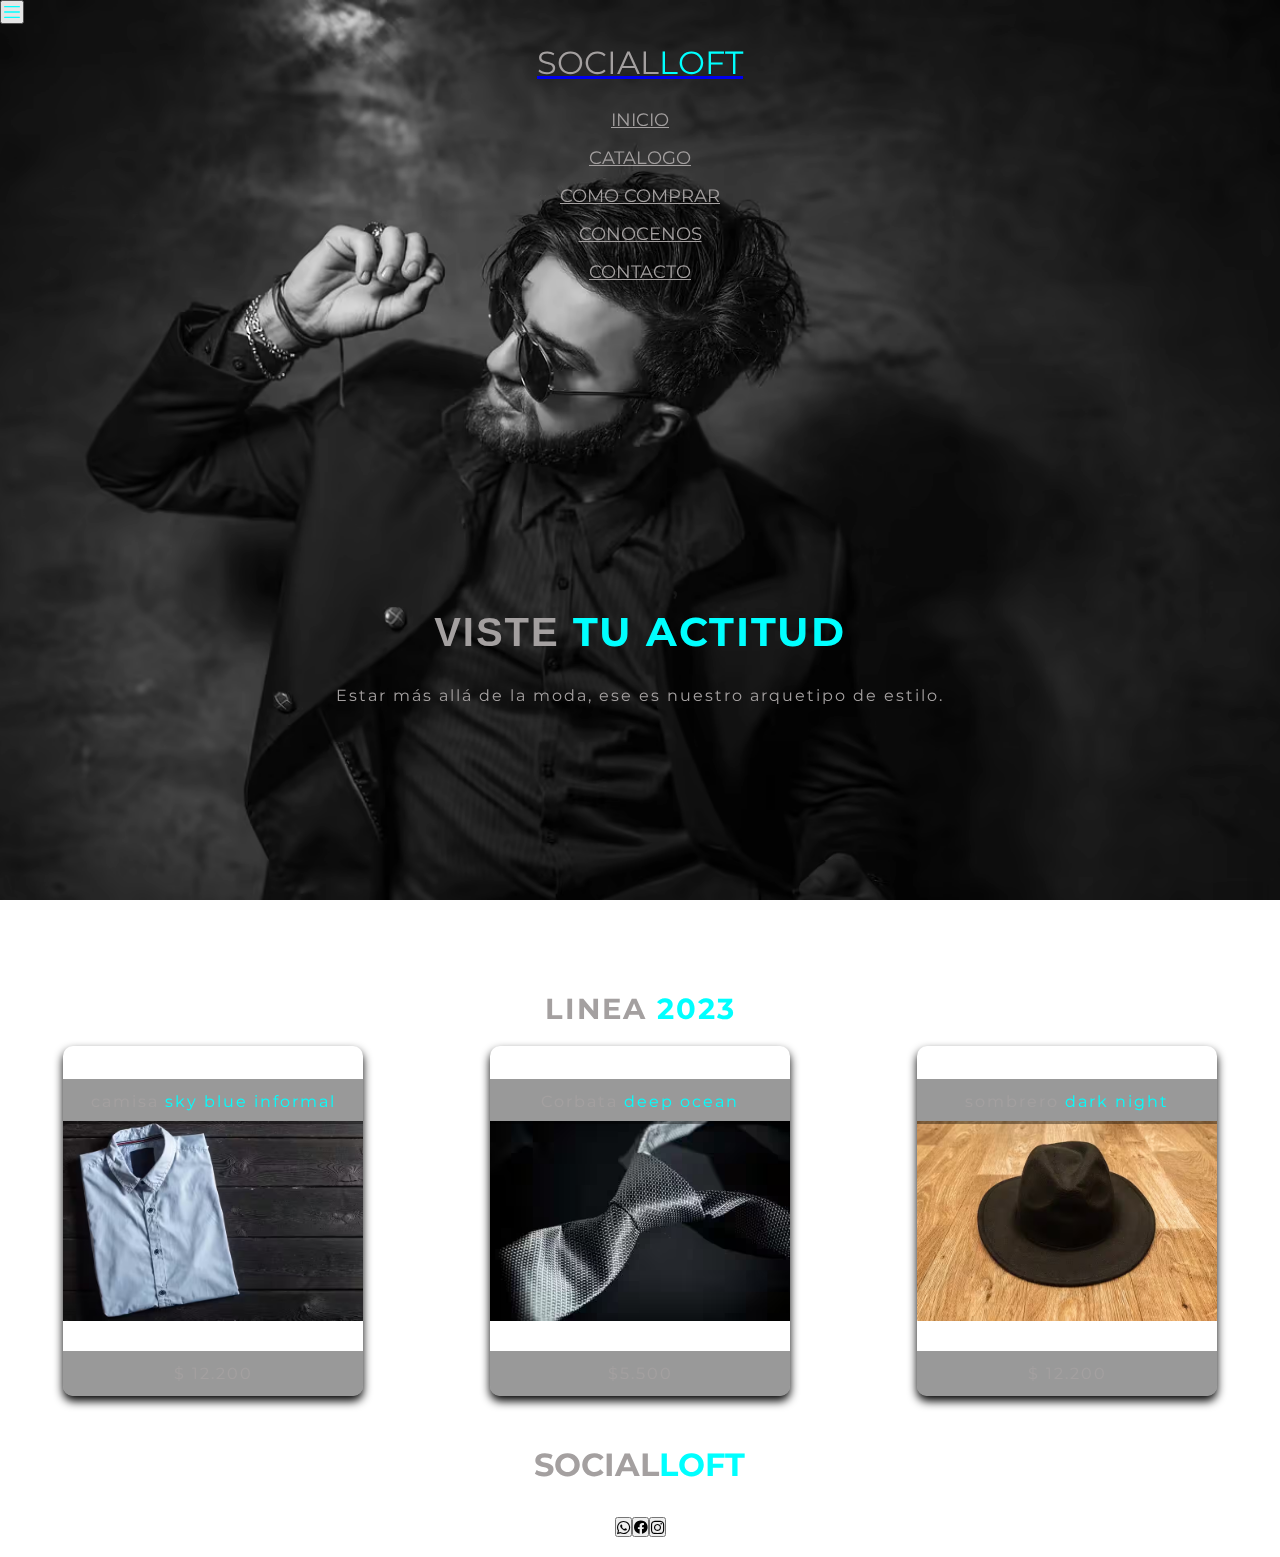
<file: index.html>
<!DOCTYPE html>
<html lang="es">

<head>
    <meta charset="UTF-8">
    <meta http-equiv="X-UA-Compatible" content="IE=edge">
    <meta name="viewport" content="width=device-width, initial-scale=1.0">
    <!-- palabras clave -->
    <meta name="keywords" content="ropa, socialloft, camisa, corbata, formal, estilo, hombre, actitud">
    <!-- descripcion -->
    <meta name="description"
        content="socialloft es un lugar pensado para el hombre, teniendo en cuenta su relación con cada prenda de vestir. Queremos y buscamos algo único, un estilo">
    <title>INICIO | SOCIALLOFT</title>
    <!-- enlace iconos de bootstrap -->
    <link rel="stylesheet" href="https://cdn.jsdelivr.net/npm/bootstrap-icons@1.10.4/font/bootstrap-icons.css">
    <!-- enlace bootstrap -->
    <link href="https://cdn.jsdelivr.net/npm/bootstrap@5.3.0-alpha3/dist/css/bootstrap.min.css" rel="stylesheet"
        integrity="sha384-KK94CHFLLe+nY2dmCWGMq91rCGa5gtU4mk92HdvYe+M/SXH301p5ILy+dN9+nJOZ" crossorigin="anonymous">
    <!-- favicon -->
    <link rel="shortcut icon" href="./img/dandy-logo3.avif">
    <!-- hoja de estilo css -->
    <link rel="stylesheet" href="./css/style.css">
</head>

<body>
    <!-- armado de fondo especifico para el inicio -->
    <article class="fondo"></article>
    <!-- header -->
    <header>
        <nav class="navbar navbar-expand-lg bg-body-tertiary">
            <div class="container-fluid">
                <button class="navbar-toggler" type="button" data-bs-toggle="collapse"
                    data-bs-target="#navbarTogglerDemo01" aria-controls="navbarTogglerDemo01" aria-expanded="false"
                    aria-label="Toggle navigation">
                    <span class="navbar-toggler-icon"></span>
                </button>
                <div class="collapse navbar-collapse" id="navbarTogglerDemo01">
                    <a class="navbar-brand" href="./index.html">
                        <p class="logo">SOCIAL<span>LOFT</span></p>
                    </a>
                    <ul class="navbar-nav me-auto mb-2 mb-lg-0">
                        <li class="nav-item">
                            <a class="nav-link active--bs-nav-link-hover-color: $varaqua;" aria-current="page"
                                href="./index.html">INICIO</a>
                        </li>
                        <li class="nav-item">
                            <a class="nav-link active--bs-nav-link-hover-color: $varaqua;" aria-current="page"
                                href="./secciones/catalogo.html">CATALOGO</a>
                        </li>
                        <li class="nav-item">
                            <a class="nav-link active--bs-nav-link-hover-color: $varaqua;" aria-current="page"
                                href="./secciones/como-comprar.html">COMO COMPRAR </a>
                        </li>
                        <li class="nav-item">
                            <a class="nav-link active--bs-nav-link-hover-color: $varaqua;" aria-current="page"
                                href="./secciones/conocenos.html">CONOCENOS</a>
                        </li>
                        <li class="nav-item">
                            <a class="nav-link active--bs-nav-link-hover-color: $varaqua;" aria-current="page"
                                href="./secciones/contacto.html">CONTACTO</a>
                        </li>

                    </ul>
                </div>
            </div>
        </nav>
    </header>


    <!-- seccion main -->
    <main class="main-index">
        <section class="eslogan">
            <h1>VISTE <span> TU ACTITUD</span></h1>
            <p>Estar más allá de la moda, ese es nuestro arquetipo de estilo.</p>
        </section>
        <h2 class="titulo">LINEA <span>2023</span></h2>
        <section class="contenedor-tarjeta">
            <section class="tarjeta">
                <article class="cara adelante">
                    <img src="./img/camisa-azul-sobre-negro-madera.avif" alt="camisa informal celeste">
                    <p class="producto"> camisa <span>sky blue informal</span></p>
                    <p>$ 12.200</p>
                </article>
                <article class="cara atras">
                    <img src="./img/modelo para camisa gris en el inicio.avif" alt="hombre con camisa celeste">
                </article>
            </section>
            <section class="tarjeta">
                <article class="cara adelante">
                    <img src="./img/foto corbata gris.avif" alt="corbata azul de vestir">
                    <p class="producto">Corbata <span>deep ocean</span></p>
                    <p>$5.500</p>
                </article>
                <article class="cara atras">
                    <img src="./img/modelo para corbata gris azulada.avif" alt="hombre con corbata azul">
                </article>
            </section>
            <section class="tarjeta">
                <article class="cara adelante">
                    <img src="./img/sombrero negro sobre fondo de madera.avif"
                        alt="sombrero  negro sobre fondo de madera">
                    <p class="producto"> sombrero <span>dark night</span></p>
                    <p>$ 12.200</p>
                </article>
                <article class="cara atras">
                    <img src="./img/modelo para sombrero negro.avif" alt="hombre con sombrero negro">
                </article>
            </section>
        </section>

    </main>
    <!-- seccion footer -->
    <footer class="footer">
        <articule class="logo">
            <h4> SOCIAL<span>LOFT</span></h4>
        </articule>
        <section class="container">
            <section class="row">
                <section class="col 2 col-sm-1">
                    <!-- boton con enlace directo -->
                    <a href="https://www.whatsapp.com/?lang=es" target="_blank"><button type="button"
                            class="btn btn-outline-success"><i class="bi bi-whatsapp"></i></button>
                    </a>
                </section>
                <section class="col 2 col-sm-1">
                    <a href="https://www.facebook.com/" target="_blank"><button type="button"
                            class="btn btn-outline-primary"><i class="bi bi-facebook"></i></button>
                    </a>
                </section>
                <section class="col-2 col-sm-1">
                    <a href="https://www.instagram.com/" target="_blank"> <button type="button"
                            class="btn btn-outline-danger"><i class="bi bi-instagram"></i>
                        </button>
                    </a>
                </section>
            </section>
        </section>
    </footer>
    <!-- enlace javascript -->
    <script src="https://cdn.jsdelivr.net/npm/bootstrap@5.3.0-alpha3/dist/js/bootstrap.bundle.min.js"
        integrity="sha384-ENjdO4Dr2bkBIFxQpeoTz1HIcje39Wm4jDKdf19U8gI4ddQ3GYNS7NTKfAdVQSZe" crossorigin="anonymous">
        </script>
</body>

</html>
</file>
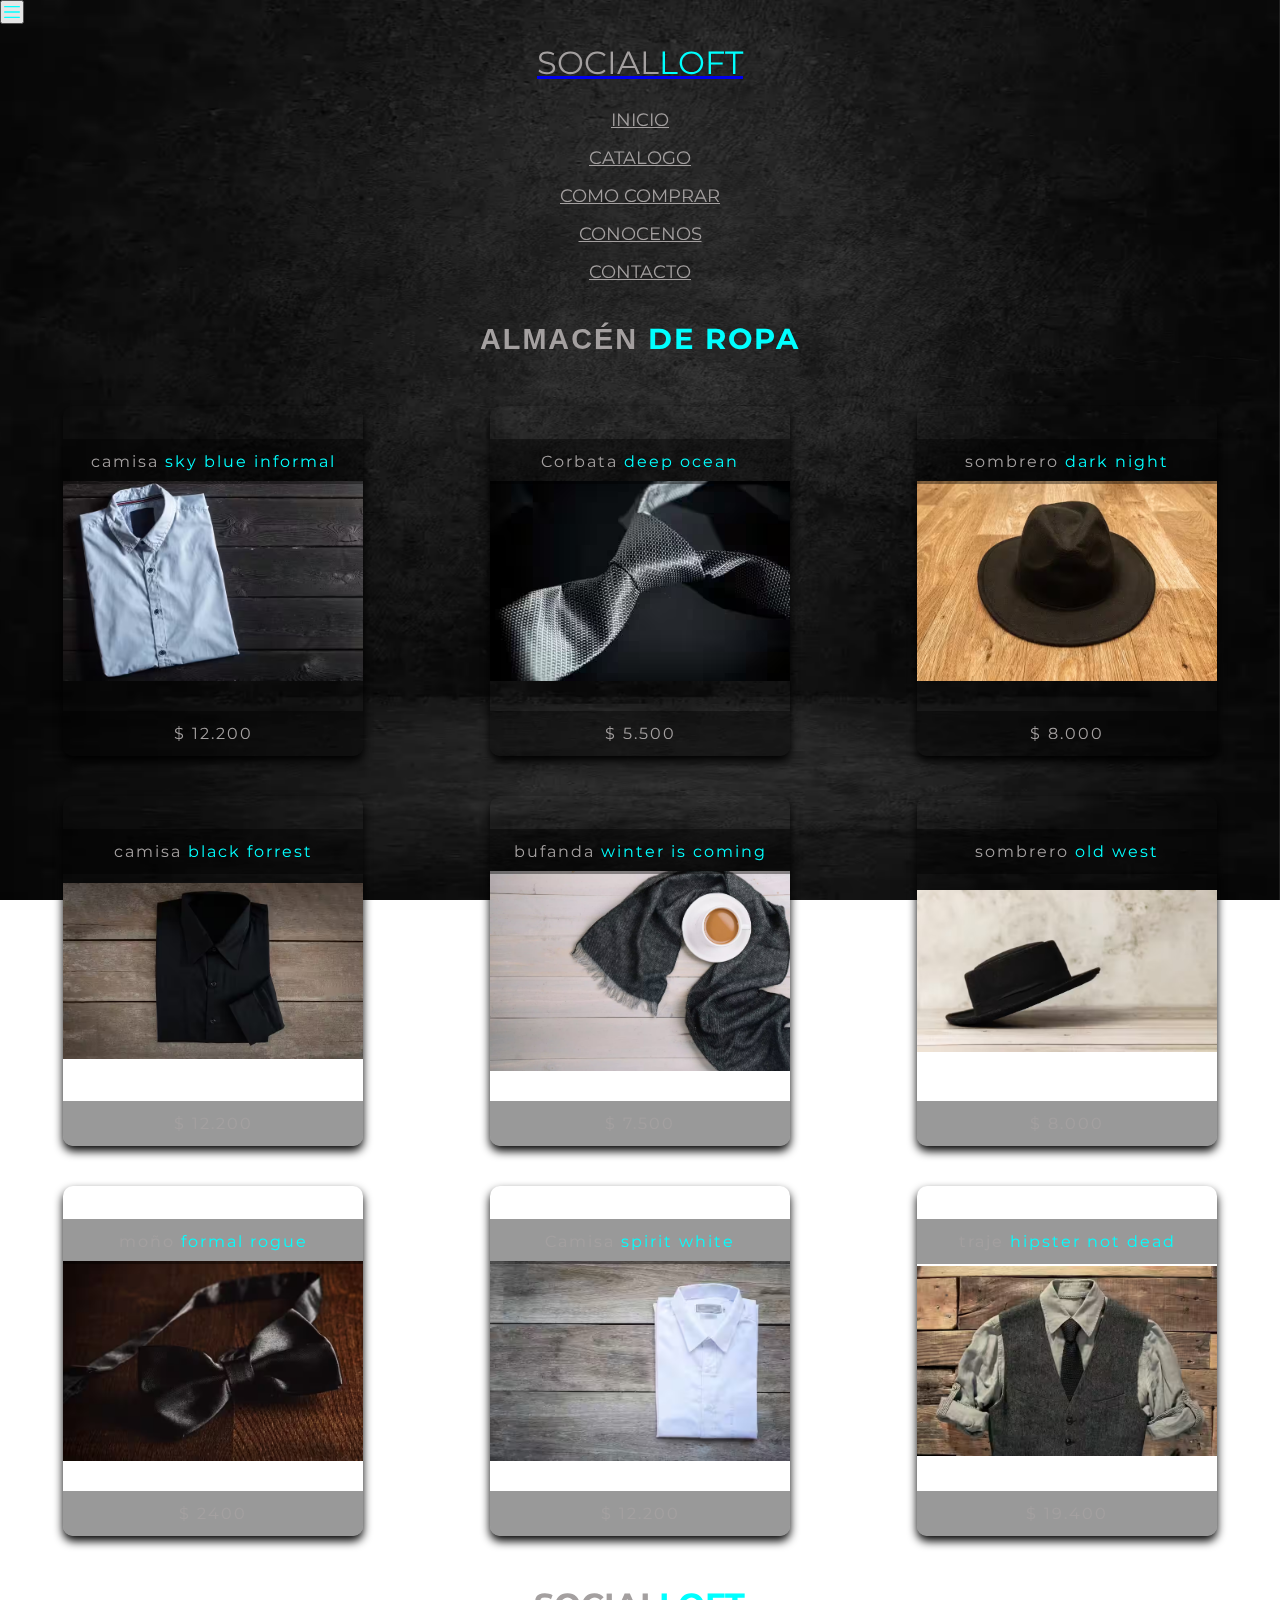
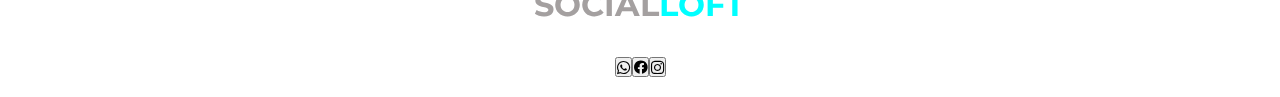
<file: secciones/catalogo.html>
<!DOCTYPE html>
<html lang="es">

<head>
    <meta charset="UTF-8">
    <meta http-equiv="X-UA-Compatible" content="IE=edge">
    <meta name="viewport" content="width=device-width, initial-scale=1.0">
    <!-- palabras clave -->
    <meta name="keywords" content="ropa, catalogo, camisas, corbatas, moños, botones, suspensores, chalinas.">
    <!-- descripcion -->
    <meta name="description"
        content="nuestra indumentaria incluye camisas, botones, moños, corbatas, y mas productos pensadas en el hombre. Cada pieza describe una parte de si mismo.">
    <title>CATALOGO | SOCIALLOFT</title>
    <!-- enlace iconos de bootstrap -->
    <link rel="stylesheet" href="https://cdn.jsdelivr.net/npm/bootstrap-icons@1.10.4/font/bootstrap-icons.css">
    <!-- enlace bootstrap -->
    <link href="https://cdn.jsdelivr.net/npm/bootstrap@5.3.0-alpha3/dist/css/bootstrap.min.css" rel="stylesheet"
        integrity="sha384-KK94CHFLLe+nY2dmCWGMq91rCGa5gtU4mk92HdvYe+M/SXH301p5ILy+dN9+nJOZ" crossorigin="anonymous">
    <!-- favicon -->
    <link rel="shortcut icon" href="./img/dandy-logo3.avif">
    <!-- enlace css -->
    <link rel="stylesheet" href="../css/style.css">

</head>

<body>

    <!-- fondo especifico para catalogo -->
    <article class="fondo-catalogo"></article>
    <!-- header -->
    <header>
        <nav class="navbar navbar-expand-lg bg-body-tertiary">
            <div class="container-fluid">
                <button class="navbar-toggler" type="button" data-bs-toggle="collapse"
                    data-bs-target="#navbarTogglerDemo01" aria-controls="navbarTogglerDemo01" aria-expanded="false"
                    aria-label="Toggle navigation">
                    <span class="navbar-toggler-icon"></span>
                </button>
                <div class="collapse navbar-collapse" id="navbarTogglerDemo01">
                    <a class="navbar-brand" href="../index.html">
                        <p class="logo">SOCIAL<span>LOFT</span></p>
                    </a>
                    <ul class="navbar-nav me-auto mb-2 mb-lg-0">
                        <li class="nav-item">
                            <a class="nav-link active--bs-nav-link-hover-color: $varaqua;" aria-current="page"
                                href="../index.html">INICIO</a>
                        </li>
                        <li class="nav-item">
                            <a class="nav-link active--bs-nav-link-hover-color: $varaqua;" aria-current="page"
                                href="./catalogo.html">CATALOGO</a>
                        </li>
                        <li class="nav-item">
                            <a class="nav-link active--bs-nav-link-hover-color: $varaqua;" aria-current="page"
                                href="./como-comprar.html">COMO COMPRAR </a>
                        </li>
                        <li class="nav-item">
                            <a class="nav-link active--bs-nav-link-hover-color: $varaqua;" aria-current="page"
                                href="./conocenos.html">CONOCENOS</a>
                        </li>
                        <li class="nav-item">
                            <a class="nav-link active--bs-nav-link-hover-color: $varaqua;" aria-current="page"
                                href="./contacto.html">CONTACTO</a>
                        </li>

                    </ul>
                </div>
            </div>
        </nav>
    </header>

    <main>
        <h1 class="titulo">ALMACÉN <span>DE ROPA</span></h1>
        <section class="contenedor-tarjeta">
            <section class="tarjeta">
                <article class="cara adelante">
                    <img src="../img/camisa-azul-sobre-negro-madera.avif" alt="camisa informal celeste">
                    <p class="producto"> camisa <span>sky blue informal</span></p>
                    <p>$ 12.200</p>
                </article>
                <article class="cara atras">
                    <img src="../img/modelo para camisa gris en el inicio.avif"
                        alt="joven mostrando camisa informal celeste">
                </article>
            </section>
            <section class="tarjeta">
                <article class="cara adelante">
                    <img src="../img/foto corbata gris.avif" alt="corbata azul de vestir">
                    <p class="producto">Corbata <span>deep ocean</span></p>
                    <p>$ 5.500</p>
                </article>
                <article class="cara atras">
                    <img src="../img/modelo para corbata gris azulada.avif" alt="hombre mostrando corbata azul">
                </article>
            </section>
            <section class="tarjeta">
                <article class="cara adelante">
                    <img src="../img/sombrero negro sobre fondo de madera.avif" alt="sombrero  negro">
                    <p class="producto"> sombrero <span>dark night</span></p>
                    <p>$ 8.000</p>
                </article>
                <article class="cara atras">
                    <img src="../img/modelo para sombrero negro.avif" alt="hombre con sombrero negro">
                </article>
            </section>
            <section class="tarjeta">
                <article class="cara adelante">
                    <img src="../img/camisa-sobre-fondo-madera.avif" alt="camisa negra">
                    <p class="producto"> camisa <span>black forrest</span></p>
                    <p>$ 12.200</p>
                </article>
                <article class="cara atras">
                    <img src="../img/modelo hombre con camisa negra.avif" alt="hombre con camisa negra">
                </article>
            </section>
            <section class="tarjeta">
                <article class="cara adelante">
                    <img src="../img/bufanda gris.avif" alt="bufanda gris">
                    <p class="producto">bufanda <span>winter is coming</span></p>
                    <p>$ 7.500</p>
                </article>
                <article class="cara atras">
                    <img src="../img/modelo para bufanda gris.avif" alt="hombre con bufanda gris">
                </article>
            </section>
            <section class="tarjeta">
                <article class="cara adelante">
                    <img src="../img/sombrero negro fondo cemento.avif" alt="sombrero negro segundo modelo">
                    <p class="producto"> sombrero <span>old west</span></p>
                    <p>$ 8.000</p>
                </article>
                <article class="cara atras">
                    <img src="../img/modelo para sombrero negro sobre cemento.avif"
                        alt="hombre con sombrero negro segundo modelo">
                </article>
            </section>
            <section class="tarjeta">
                <article class="cara adelante">
                    <img src="../img/moño negro fondo  madera.avif" alt="moño negro fondo de madera">
                    <p class="producto"> moño <span>formal rogue</span></p>
                    <p>$ 2400</p>
                </article>
                <article class="cara atras">
                    <img src="../img/modelo con moño negro.avif" alt=" hombre con moño y chaleco">
                </article>
            </section>
            <section class="tarjeta">
                <article class="cara adelante">
                    <img src="../img/camisa blanca fondo madera.avif" alt="camisa blanca sobre fondo de madera">
                    <p class="producto">Camisa <span>spirit white</span></p>
                    <p>$ 12.200</p>
                </article>
                <article class="cara atras">
                    <img src="../img/modelo camisa blanca.avif" alt="hombre con camisa blanca">
                </article>
            </section>
            <section class="tarjeta">
                <article class="cara adelante">
                    <img src="../img/traje gris fondo de madera.avif"
                        alt="traje de saco y corbata gris sobre fondo de madera">
                    <p class="producto"> traje <span>hipster not dead</span></p>
                    <p>$ 19.400</p>
                </article>
                <article class="cara atras">
                    <img src="../img/modelo traje gris.avif" alt="hombre con traje gris sin corbata">
                </article>
            </section>
        </section>

    </main>
    <!-- seccion footer -->
    <footer class="footer">
        <articule class="logo">
            <h4> SOCIAL<span>LOFT</span></h4>
        </articule>
        <section class="container">
            <section class="row">
                <section class="col 2 col-sm-1">
                    <a href="https://www.whatsapp.com/?lang=es" target="_blank"><button type="button"
                            class="btn btn-outline-success"><i class="bi bi-whatsapp"></i></button>
                    </a>
                </section>
                <section class="col 2 col-sm-1">
                    <a href="https://www.facebook.com/" target="_blank"><button type="button"
                            class="btn btn-outline-primary"><i class="bi bi-facebook"></i></button>
                    </a>
                </section>
                <section class="col-2 col-sm-1">
                    <a href="https://www.instagram.com/" target="_blank"> <button type="button"
                            class="btn btn-outline-danger"><i class="bi bi-instagram"></i>
                        </button>
                    </a>
                </section>
            </section>
        </section>
    </footer>
    <!-- enlace javascript -->
    <script src="https://cdn.jsdelivr.net/npm/bootstrap@5.3.0-alpha3/dist/js/bootstrap.bundle.min.js"
        integrity="sha384-ENjdO4Dr2bkBIFxQpeoTz1HIcje39Wm4jDKdf19U8gI4ddQ3GYNS7NTKfAdVQSZe" crossorigin="anonymous">
        </script>
</body>

</html>
</file>
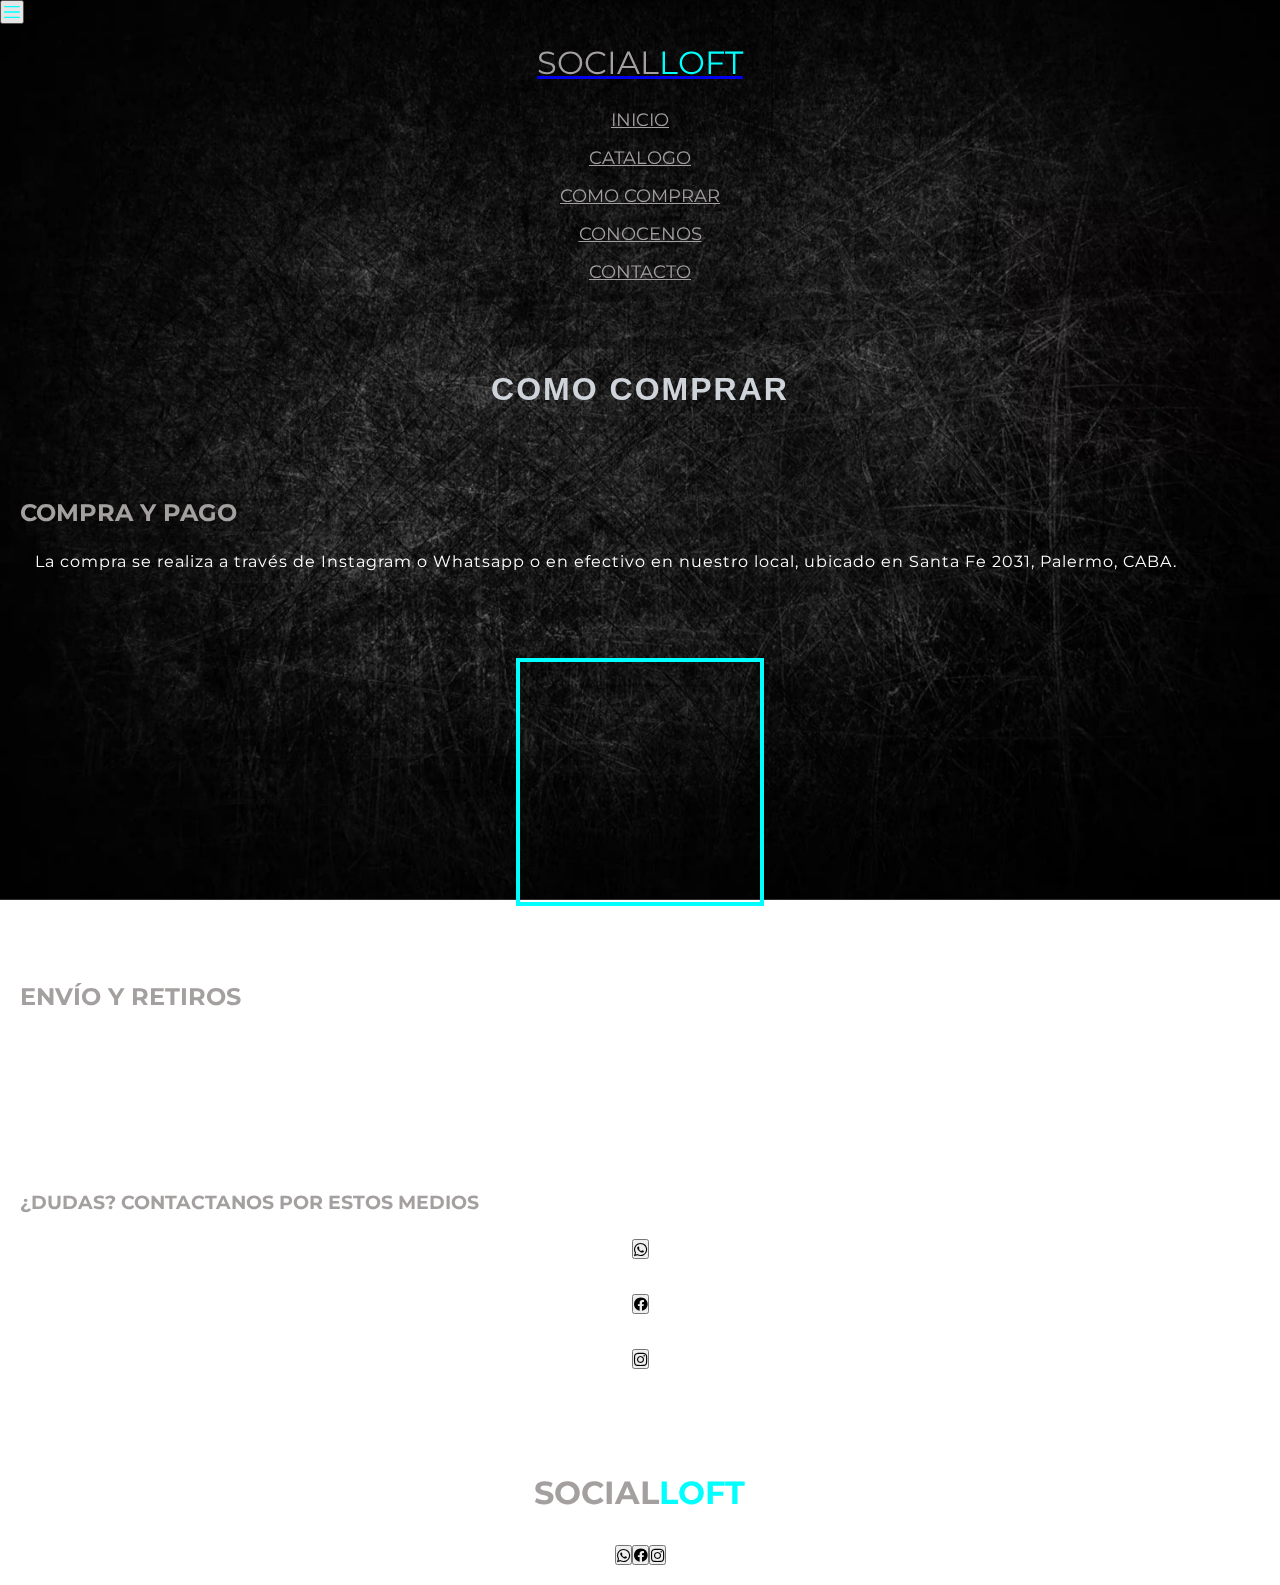
<file: secciones/como-comprar.html>
<!DOCTYPE html>
<html lang="es">

<head>
    <meta charset="UTF-8">
    <meta http-equiv="X-UA-Compatible" content="IE=edge">
    <meta name="viewport" content="width=device-width, initial-scale=1.0">
    <!-- palabras clave -->
    <meta name="keywords" content="socialloft, compra, efectivo, tarjeta, pago, ubicacion, lugar.">
    <!-- descripcion -->
    <meta name="description"
        content="tenemos varias formas de pago, tarjeta, mercado pago, transferencia bancaria, además de las redes sociales para orientarte y brindarte la mejor atención. No dudes en cosultarnos.">
    <title>COMO COMPRAR | SOCIALLOFT</title>
    <!-- enlace a iconos de bootstrap -->
    <link rel="stylesheet" href="https://cdn.jsdelivr.net/npm/bootstrap-icons@1.10.4/font/bootstrap-icons.css">
    <!-- enlace  a bootstrap -->
    <link href="https://cdn.jsdelivr.net/npm/bootstrap@5.3.0-alpha3/dist/css/bootstrap.min.css" rel="stylesheet"
        integrity="sha384-KK94CHFLLe+nY2dmCWGMq91rCGa5gtU4mk92HdvYe+M/SXH301p5ILy+dN9+nJOZ" crossorigin="anonymous">
    <!-- favicon -->
    <link rel="shortcut icon" href="./img/dandy-logo3.avif">
    <!-- enlace a css -->
    <link rel="stylesheet" href="../css/style.css">

</head>

<body>
    <!-- fondo especifico para seccion como comprar -->
    <article class="fondo-como-comprar"></article>
    <!-- header -->
    <header>
        <nav class="navbar navbar-expand-lg bg-body-tertiary">
            <div class="container-fluid">
                <button class="navbar-toggler" type="button" data-bs-toggle="collapse"
                    data-bs-target="#navbarTogglerDemo01" aria-controls="navbarTogglerDemo01" aria-expanded="false"
                    aria-label="Toggle navigation">
                    <span class="navbar-toggler-icon"></span>
                </button>
                <div class="collapse navbar-collapse" id="navbarTogglerDemo01">
                    <a class="navbar-brand" href="../index.html">
                        <p class="logo">SOCIAL<span>LOFT</span></p>
                    </a>
                    <ul class="navbar-nav me-auto mb-2 mb-lg-0">
                        <li class="nav-item">
                            <a class="nav-link active--bs-nav-link-hover-color: $varaqua;" aria-current="page"
                                href="../index.html">INICIO</a>
                        </li>
                        <li class="nav-item">
                            <a class="nav-link active--bs-nav-link-hover-color: $varaqua;" aria-current="page"
                                href="./catalogo.html">CATALOGO</a>
                        </li>
                        <li class="nav-item">
                            <a class="nav-link active--bs-nav-link-hover-color: $varaqua;" aria-current="page"
                                href="./como-comprar.html">COMO COMPRAR </a>
                        </li>
                        <li class="nav-item">
                            <a class="nav-link active--bs-nav-link-hover-color: $varaqua;" aria-current="page"
                                href="./conocenos.html">CONOCENOS</a>
                        </li>
                        <li class="nav-item">
                            <a class="nav-link active--bs-nav-link-hover-color: $varaqua;" aria-current="page"
                                href="./contacto.html">CONTACTO</a>
                        </li>

                    </ul>
                </div>
            </div>
        </nav>
    </header>
    <!-- main utilizando bootstrap -->
    <main class="main-como-comprar">
        <section class="container">
            <section class="row text-center">
                <h1 class="texto-como-comprar"> COMO COMPRAR</h1>
            </section>
        </section>
        <section class="container text-center">
            <section class="row align-items-start">
                <!-- se configura para formato responsive -->
                <section class="columna-1 col-xl-4 col-md-4 col-sm-12">
                    <!-- utilizacion de iframe -->
                    <h2>COMPRA Y PAGO</h2>
                    <p class="parrafo-compra-y-pago">La compra se realiza a través de Instagram o Whatsapp o en efectivo
                        en nuestro local, ubicado en Santa Fe 2031, Palermo, CABA.
                    </p>
                    <article class="mapa">
                        <iframe
                            src="https://www.google.com/maps/embed?pb=!1m18!1m12!1m3!1d3284.3435972730854!2d-58.39899992500463!3d-34.59547205706147!2m3!1f0!2f0!3f0!3m2!1i1024!2i768!4f13.1!3m3!1m2!1s0x95bcca9667f2d9d7%3A0xba90493d7f9979b0!2sAv.%20Sta.%20Fe%202031%2C%20C1123AAC%20CABA!5e0!3m2!1ses!2sar!4v1682199437835!5m2!1ses!2sar"
                            width="100%" height="100%" style="border:0;" allowfullscreen="" loading="lazy"
                            referrerpolicy="no-referrer-when-downgrade">
                        </iframe>
                    </article>
                </section>
                <section class="columna-2 col-xl-4 col-md-4 col-sm-12">
                    <h2>ENVÍO Y RETIROS</h2>
                    <ul>
                        <li>Retiro personal: Podes retirar tu pedido personalmente en nuestro local de Palermo.</li>
                        <li>Envíos a domicilio:Te llevamos el pedido a tu casa en CABA por un extra.</li>
                        <li>Envíos a todo el país por correo oca o correo argentino</li>
                    </ul>
                </section>
                <section class="columna-3 col-xl-4 col-md-4 col-sm-12">
                    <h3>¿DUDAS? CONTACTANOS POR ESTOS MEDIOS</h3>
                    <ul class="lista-botones">
                        <li><a href="https://www.whatsapp.com/?lang=es" target="_blank">
                                <button type="button" class="btn btn-outline-success"><i class="bi bi-whatsapp"></i>
                                </button>
                            </a>
                        </li>
                        <li>
                            <a href="https://www.facebook.com/" target="_blank"><button type="button"
                                    class="btn btn-outline-primary"> <i class="bi bi-facebook"></i>
                                </button>
                            </a>
                        </li>
                        <li>
                            <a href="https://www.instagram.com/" target="_blank">
                                <button type="button" class="btn btn-outline-danger"><i
                                        class="bi bi-instagram"></i></button>
                            </a>
                        </li>
                    </ul>
                </section>
            </section>
        </section>

    </main>

    <!-- seccion footer -->
    <footer class="footer">
        <articule class="logo">
            <h4> SOCIAL<span>LOFT</span></h4>
        </articule>
        <section class="container">
            <section class="row">
                <section class="col 2 col-sm-1">
                    <a href="https://www.whatsapp.com/?lang=es" target="_blank"><button type="button"
                            class="btn btn-outline-success"><i class="bi bi-whatsapp"></i></button>
                    </a>
                </section>
                <section class="col 2 col-sm-1">
                    <a href="https://www.facebook.com/" target="_blank"><button type="button"
                            class="btn btn-outline-primary"><i class="bi bi-facebook"></i></button>
                    </a>
                </section>
                <section class="col-2 col-sm-1">
                    <a href="https://www.instagram.com/" target="_blank"> <button type="button"
                            class="btn btn-outline-danger"><i class="bi bi-instagram"></i>
                        </button>
                    </a>
                </section>
            </section>
        </section>
    </footer>
    <!-- enlace javascript -->
    <script src="https://cdn.jsdelivr.net/npm/bootstrap@5.3.0-alpha3/dist/js/bootstrap.bundle.min.js"
        integrity="sha384-ENjdO4Dr2bkBIFxQpeoTz1HIcje39Wm4jDKdf19U8gI4ddQ3GYNS7NTKfAdVQSZe" crossorigin="anonymous">
        </script>
</body>

</html>
</file>
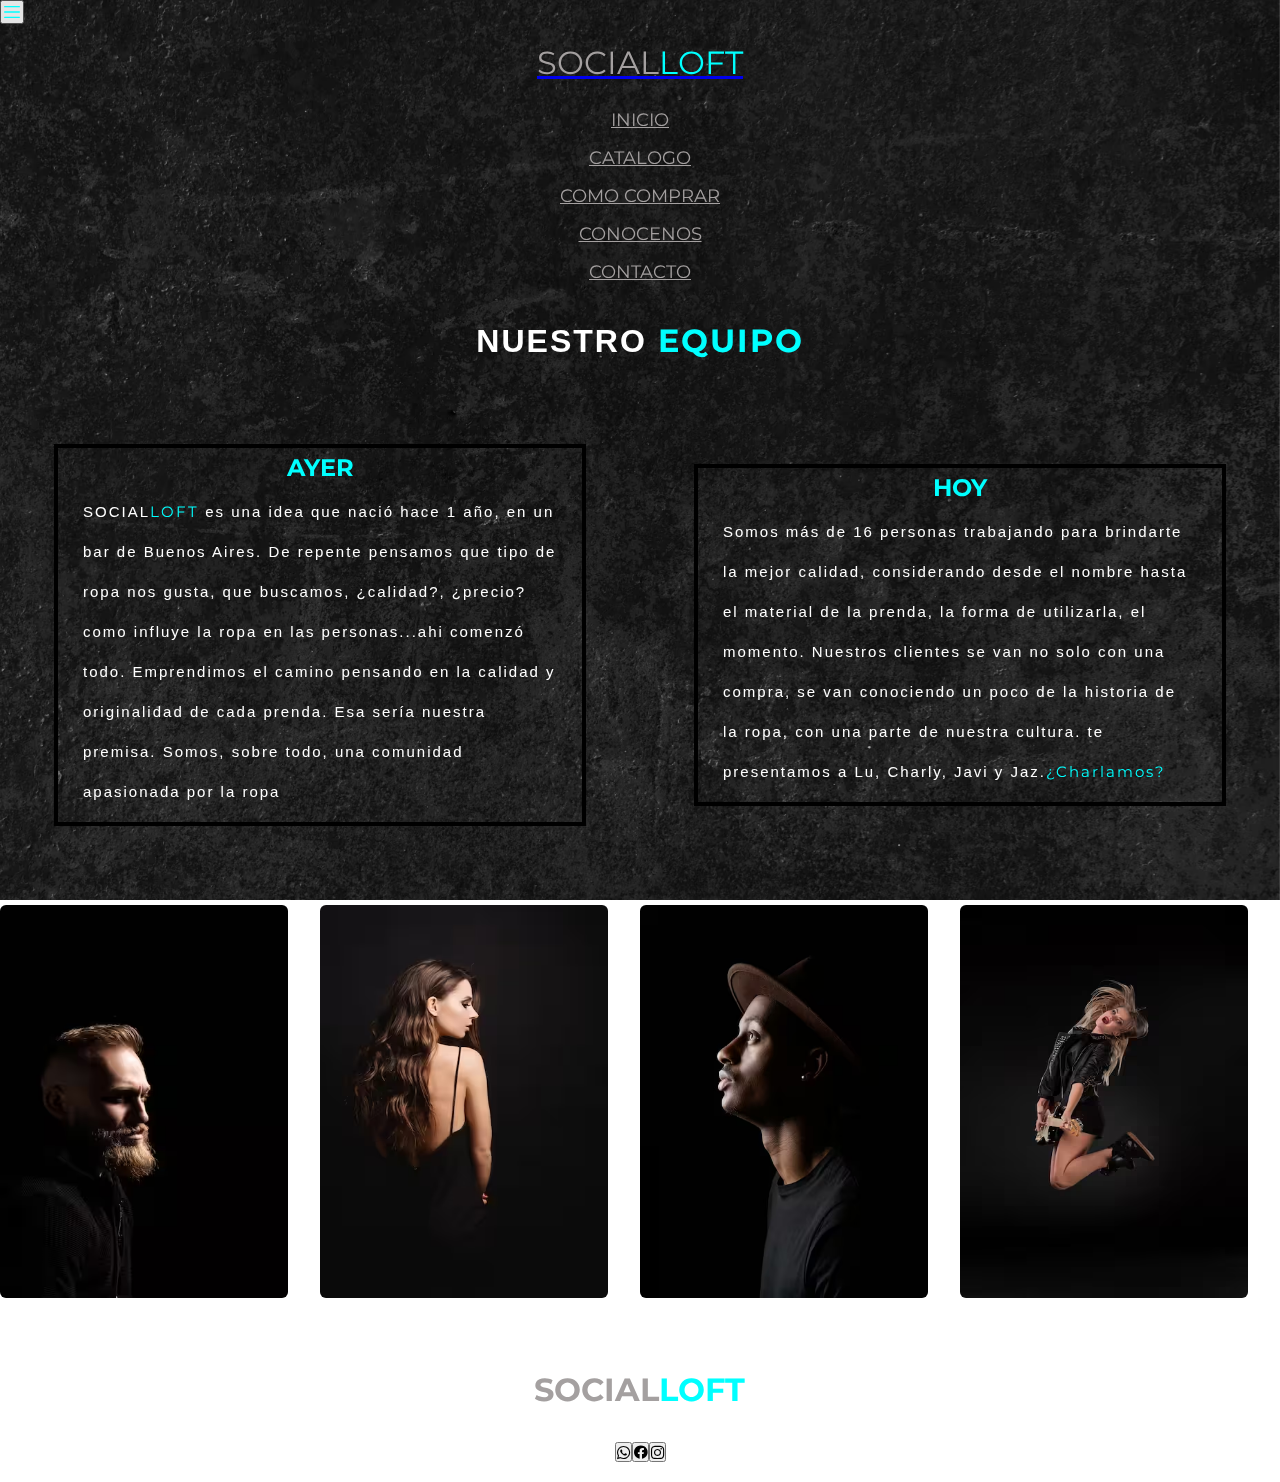
<file: secciones/conocenos.html>
<!DOCTYPE html>
<html lang="es">

<head>
    <meta charset="UTF-8">
    <meta http-equiv="X-UA-Compatible" content="IE=edge">
    <meta name="viewport" content="width=device-width, initial-scale=1.0">
    <!-- palabras clave -->
    <meta name="keywords" content="ropa, conocenos, socialloft, diseñadores, equipo, marca, nosotros.">
    <!-- descripcion -->
    <meta name="description"
        content="nuestro staff busca la mejor calidad y compromiso con nuestros clientes a partir del diseño de ropa pensada para hombres que buscan marcar su propia identidad. !No dudes en escribirnos o pasar por nuestro local!">
    <title>CONOCENOS | SOCIALLOFT</title>
    <!-- enlace para iconos bootstrap -->
    <link rel="stylesheet" href="https://cdn.jsdelivr.net/npm/bootstrap-icons@1.10.4/font/bootstrap-icons.css">
    <!-- enlace bootstrap -->
    <link href="https://cdn.jsdelivr.net/npm/bootstrap@5.3.0-alpha3/dist/css/bootstrap.min.css" rel="stylesheet"
        integrity="sha384-KK94CHFLLe+nY2dmCWGMq91rCGa5gtU4mk92HdvYe+M/SXH301p5ILy+dN9+nJOZ" crossorigin="anonymous">
    <!-- favicon -->
    <link rel="shortcut icon" href="./img/dandy-logo3.avif">
    <!-- enlace css -->
    <link rel="stylesheet" href="../css/style.css">

</head>

<body>
    <!-- fondo especifico para conocenos -->
    <article class="fondo-conocenos"></article>
    <!-- header -->
    <header>
        <nav class="navbar navbar-expand-lg bg-body-tertiary">
            <div class="container-fluid">
                <button class="navbar-toggler" type="button" data-bs-toggle="collapse"
                    data-bs-target="#navbarTogglerDemo01" aria-controls="navbarTogglerDemo01" aria-expanded="false"
                    aria-label="Toggle navigation">
                    <span class="navbar-toggler-icon"></span>
                </button>
                <div class="collapse navbar-collapse" id="navbarTogglerDemo01">
                    <a class="navbar-brand" href="../index.html">
                        <p class="logo">SOCIAL<span>LOFT</span></p>
                    </a>
                    <ul class="navbar-nav me-auto mb-2 mb-lg-0">
                        <li class="nav-item">
                            <a class="nav-link active--bs-nav-link-hover-color: $varaqua;" aria-current="page"
                                href="../index.html">INICIO</a>
                        </li>
                        <li class="nav-item">
                            <a class="nav-link active--bs-nav-link-hover-color: $varaqua;" aria-current="page"
                                href="./catalogo.html">CATALOGO</a>
                        </li>
                        <li class="nav-item">
                            <a class="nav-link active--bs-nav-link-hover-color: $varaqua;" aria-current="page"
                                href="./como-comprar.html">COMO COMPRAR </a>
                        </li>
                        <li class="nav-item">
                            <a class="nav-link active--bs-nav-link-hover-color: $varaqua;" aria-current="page"
                                href="./conocenos.html">CONOCENOS</a>
                        </li>
                        <li class="nav-item">
                            <a class="nav-link active--bs-nav-link-hover-color: $varaqua;" aria-current="page"
                                href="./contacto.html">CONTACTO</a>
                        </li>

                    </ul>
                </div>
            </div>
        </nav>
    </header>
    <!------ grid ------->
    <main>
        <article>
            <h1>NUESTRO <span>EQUIPO</span></h1>
        </article>
        <section class="contenedor-grid">
            <section class="contenedor-grid__bloque-1">
                <h2 class="bloque-1__h2"> <span>AYER</span></h2>
                <p class="bloque-1__p"> SOCIAL<span>LOFT</span> es una idea que nació hace 1 año, en un bar de Buenos Aires. De repente
                    pensamos que tipo de ropa nos gusta, que buscamos, ¿calidad?, ¿precio? como influye la ropa en las
                    personas...ahi comenzó todo. Emprendimos el camino pensando en la calidad y originalidad de cada
                    prenda. Esa sería nuestra premisa. Somos, sobre todo, una comunidad apasionada por la ropa</p>
            </section>
            <section class="contenedor-grid__bloque-2">
                <h2> <span>HOY</span></h2>
                <p>Somos más de 16 personas trabajando para brindarte la mejor calidad, considerando desde el nombre
                    hasta el material de la prenda, la forma de utilizarla, el momento. Nuestros clientes se van no solo
                    con una compra, se van conociendo un poco de la historia de la ropa, con una parte de nuestra
                    cultura. te presentamos a Lu, Charly, Javi y Jaz.<a
                        href="./contacto.html"><span>¿Charlamos?</span></a></p>
            </section>
        </section>
        <!--------imagenes------->
        <section class="contenedor">
            <figure>
                <img src="../img/hipster fondo negro staff.avif" alt="charly, fundador de la empresa">
                <section class="capa">
                    <h2>CHARLY <span>CEO</span></h2>
                    <p>"Es increíble lo que se logró, somos una familia"</p>
                    <a href="https://ar.linkedin.com/" target="_blank"><i class="bi bi-linkedin"></i></a>
                    <a href="https://www.instagram.com/" target="_blank"><i class="bi bi-instagram"></i></a>
                    <a href="https://twitter.com/" target="_blank"><i class="bi bi-twitter"></i></a>
                </section>
            </figure>
            <figure>
                <img src="../img/mujer fondo negro para staff.avif" alt="lucia, diseñadora de la empresa posando">
                <section class="capa">
                    <h2>LU <span>DESIGN</span></h2>
                    <p>"Busco que cada prenda sea parte de uno mismo"</p>
                    <a href="https://ar.linkedin.com/" target="_blank"><i class="bi bi-linkedin"></i></a>
                    <a href="https://www.instagram.com/" target="_blank"><i class="bi bi-instagram"></i></a>
                    <a href="https://twitter.com/" target="_blank"><i class="bi bi-twitter"></i></a>
                </section>
            </figure>
            <figure>
                <img src="../img/hombre con sombrero fondo negro para staff.avif"
                    alt="javier, diseñador de la marca posando de costado">
                <section class="capa">
                    <h2>JAVI <span>DESIGN</span></h2>
                    <p>"siempre nos motivo la idea de crear algo único"</span></p>
                    <a href="https://ar.linkedin.com/" target="_blank"><i class="bi bi-linkedin"></i></a>
                    <a href="https://www.instagram.com/" target="_blank"><i class="bi bi-instagram"></i></a>
                    <a href="https://twitter.com/" target="_blank"><i class="bi bi-twitter"></i></a>
                </section>
            </figure>
            <figure>
                <img src="../img/mujer con fondo negro saltando para staff.avif"
                    alt="jazmin,desarrolladora de la compañia, saltando">
                <section class="capa">
                    <h2>JAZ <span>DW</span></h2>
                    <p>"Feliz de ser parte de este proyecto"</span></p>
                    <a href="https://ar.linkedin.com/" target="_blank"><i class="bi bi-linkedin"></i></a>
                    <a href="https://www.instagram.com/" target="_blank"><i class="bi bi-instagram"></i></a>
                    <a href="https://twitter.com/" target="_blank"><i class="bi bi-twitter"></i></a>
                </section>
            </figure>
        </section>
    </main>
    <!-- seccion footer -->
    <footer class="footer">
        <articule class="logo">
            <h4> SOCIAL<span>LOFT</span></h4>
        </articule>
        <section class="container">
            <section class="row">
                <section class="col 2 col-sm-1">
                    <!-- boton con enlace directo -->
                    <a href="https://www.whatsapp.com/?lang=es" target="_blank"><button type="button"
                            class="btn btn-outline-success"><i class="bi bi-whatsapp"></i></button>
                    </a>
                </section>
                <section class="col 2 col-sm-1">
                    <a href="https://www.facebook.com/" target="_blank"><button type="button"
                            class="btn btn-outline-primary"><i class="bi bi-facebook"></i></button>
                    </a>
                </section>
                <section class="col-2 col-sm-1">
                    <a href="https://www.instagram.com/" target="_blank"> <button type="button"
                            class="btn btn-outline-danger"><i class="bi bi-instagram"></i>
                        </button>
                    </a>
                </section>
            </section>
        </section>
    </footer>
    <!-- enlace javascript -->
    <script src="https://cdn.jsdelivr.net/npm/bootstrap@5.3.0-alpha3/dist/js/bootstrap.bundle.min.js"
        integrity="sha384-ENjdO4Dr2bkBIFxQpeoTz1HIcje39Wm4jDKdf19U8gI4ddQ3GYNS7NTKfAdVQSZe" crossorigin="anonymous">
        </script>
</body>

</html>
</file>
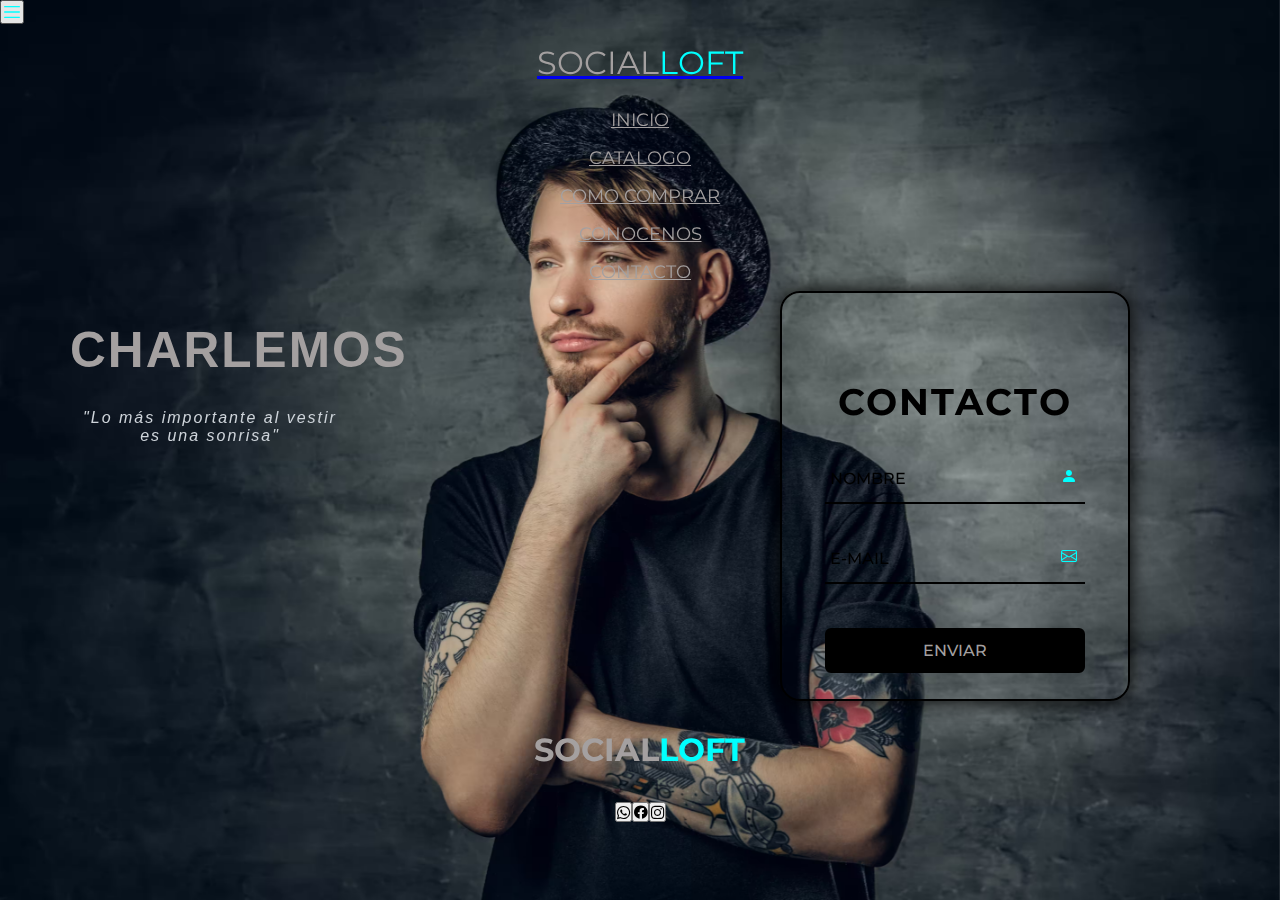
<file: secciones/contacto.html>
<!DOCTYPE html>
<html lang="es">

<head>
    <meta charset="UTF-8">
    <meta http-equiv="X-UA-Compatible" content="IE=edge">
    <meta name="viewport" content="width=device-width, initial-scale=1.0">
    <!-- palabras clave -->
    <meta name="keywords" content="ropa, hombre, socialloft, contacto, formulario, mensaje, datos.">
    <!-- descripcion -->
    <meta name="description"
        content="en socialloft valoramos tu opinión para seguir creciendo, ya sea por algun comentario o para realizar compras, consideramos cada palabra. Queremos que nuestros clientes encuentren su lugar.">
    <title>CONTACTO | SOCIALLOFT</title>
    <!-- enlace iconos de bootstrap -->
    <link rel="stylesheet" href="https://cdn.jsdelivr.net/npm/bootstrap-icons@1.10.4/font/bootstrap-icons.css">
    <!-- enlace bootstrap -->
    <link href="https://cdn.jsdelivr.net/npm/bootstrap@5.3.0-alpha3/dist/css/bootstrap.min.css" rel="stylesheet"
        integrity="sha384-KK94CHFLLe+nY2dmCWGMq91rCGa5gtU4mk92HdvYe+M/SXH301p5ILy+dN9+nJOZ" crossorigin="anonymous">
    <!-- favicon -->
    <link rel="shortcut icon" href="./img/dandy-logo3.avif">
    <!-- enlace css -->
    <link rel="stylesheet" href="../css/style.css">

</head>

<body>

    <!--fondo especifico para contacto  -->
    <article class="fondo-contacto"></article>
    <!-- header -->
    <header>
        <nav class="navbar navbar-expand-lg bg-body-tertiary">
            <div class="container-fluid">
                <button class="navbar-toggler" type="button" data-bs-toggle="collapse"
                    data-bs-target="#navbarTogglerDemo01" aria-controls="navbarTogglerDemo01" aria-expanded="false"
                    aria-label="Toggle navigation">
                    <span class="navbar-toggler-icon"></span>
                </button>
                <div class="collapse navbar-collapse" id="navbarTogglerDemo01">
                    <a class="navbar-brand" href="..np/index.html">
                        <p class="logo">SOCIAL<span>LOFT</span></p>
                    </a>
                    <ul class="navbar-nav me-auto mb-2 mb-lg-0">
                        <li class="nav-item">
                            <a class="nav-link active--bs-nav-link-hover-color: $varaqua;" aria-current="page"
                                href="../index.html">INICIO</a>
                        </li>
                        <li class="nav-item">
                            <a class="nav-link active--bs-nav-link-hover-color: $varaqua;" aria-current="page"
                                href="./catalogo.html">CATALOGO</a>
                        </li>
                        <li class="nav-item">
                            <a class="nav-link active--bs-nav-link-hover-color: $varaqua;" aria-current="page"
                                href="./como-comprar.html">COMO COMPRAR </a>
                        </li>
                        <li class="nav-item">
                            <a class="nav-link active--bs-nav-link-hover-color: $varaqua;" aria-current="page"
                                href="./conocenos.html">CONOCENOS</a>
                        </li>
                        <li class="nav-item">
                            <a class="nav-link active--bs-nav-link-hover-color: $varaqua;" aria-current="page"
                                href="./contacto.html">CONTACTO</a>
                        </li>

                    </ul>
                </div>
            </div>
        </nav>
    </header>
    <!-- seccion main -->
    <main class="main-contacto">
        <article class="contenedor-grid-titulo-parrafo">
            <h1>CHARLEMOS</h1>
            <p>"Lo más importante al vestir es una sonrisa"</p>
        </article>
        <section class="contenedor-contacto">
            <section class="contenedor-registro">
                <h2>CONTACTO</h2>
                <!-- formulario -->
                <form action="#">
                    <section class="entrada-caja">
                        <div i class="bi bi-person-fill"></i></div>
                        <input type="name" required name="nombre">
                        <label>NOMBRE</label>
                    </section>
                    <section class="entrada-caja">
                        <div i class="bi bi-envelope"></i></div>
                        <input type="email" required name="email">
                        <label>E-MAIL</label>
                        <div>
                            <button type="submit" class="boton">ENVIAR</button>
                        </div>
                    </section>
                </form>
            </section>
        </section>

    </main>

    <!-- seccion footer -->
    <footer class="footer">
        <articule class="logo">
            <h4> SOCIAL<span>LOFT</span></h4>
        </articule>
        <section class="container">
            <section class="row">
                <section class="col 2 col-sm-1">
                    <!-- boton con enlace directo -->
                    <a href="https://www.whatsapp.com/?lang=es" target="_blank"><button type="button"
                            class="btn btn-outline-success"><i class="bi bi-whatsapp"></i></button>
                    </a>
                </section>
                <section class="col 2 col-sm-1">
                    <a href="https://www.facebook.com/" target="_blank"><button type="button"
                            class="btn btn-outline-primary"><i class="bi bi-facebook"></i></button>
                    </a>
                </section>
                <section class="col-2 col-sm-1">
                    <a href="https://www.instagram.com/" target="_blank"> <button type="button"
                            class="btn btn-outline-danger"><i class="bi bi-instagram"></i>
                        </button>
                    </a>
                </section>
            </section>
        </section>
    </footer>
    <!-- enlace javascript -->
    <script src="https://cdn.jsdelivr.net/npm/bootstrap@5.3.0-alpha3/dist/js/bootstrap.bundle.min.js"
        integrity="sha384-ENjdO4Dr2bkBIFxQpeoTz1HIcje39Wm4jDKdf19U8gI4ddQ3GYNS7NTKfAdVQSZe" crossorigin="anonymous">
        </script>
</body>

</html>
</file>
<file: css/style.css>
@import url("https://fonts.googleapis.com/css2?family=Montserrat:wght@500&family=Poppins&display=swap");
@import url("https://fonts.googleapis.com/css2?family=Nunito+Sans:opsz,wght@6..12,200&display=swap");
* {
  padding: 0;
  margin: 0;
  box-sizing: border-box;
  font-family: "montserrat", sans-serif; }

span {
  color: aqua; }

body .fondo {
  background-image: url("../img/black-and-white-hombre-traje.avif");
  background-size: cover;
  background-position: center;
  width: 100%;
  height: 100%;
  position: fixed;
  top: 0;
  z-index: -10;
  background-attachment: fixed; }

/* fondo catalogo */
.fondo-catalogo, .fondo-como-comprar, .fondo-conocenos {
  background-image: url("../img/fondo-viejo-negro.avif");
  background-size: cover;
  background-position: center;
  width: 100%;
  height: 100%;
  position: fixed;
  top: 0;
  z-index: -10;
  background-attachment: fixed; }

.fondo-como-comprar {
  background-image: url("../img/fondo-superficie.avif"); }

.fondo-conocenos {
  background-image: url("../img/fondo para armar conocenos.avif"); }

/* fondo imagen en contacto*/
.fondo-contacto {
  background-image: url("../img/fondo para probar.avif");
  background-size: cover;
  background-position: initial;
  width: 100%;
  height: 100%;
  position: fixed;
  top: 0;
  z-index: -10;
  background-attachment: fixed; }
  @media screen and (max-width: 783px) {
    .fondo-contacto {
      background-position: center; } }

.footer {
  min-height: 10vh;
  display: flex;
  background-color: transparent;
  padding: 20px;
  flex-wrap: wrap;
  flex-direction: column;
  align-content: space-around;
  /* estilo dado a bootstrap */ }
  .footer .logo {
    color: #a4a0a0;
    display: flex;
    align-items: center;
    padding: 9px 58px 33px 57px;
    justify-content: center; }
  .footer .row {
    --bs-gutter-x: 1.5rem;
    --bs-gutter-y: 0;
    display: flex;
    flex-wrap: wrap;
    margin-top: calc(-1 * var(--bs-gutter-y));
    margin-right: calc(-.5 * var(--bs-gutter-x));
    margin-left: calc(-.5 * var(--bs-gutter-x));
    justify-content: center; }

.logo {
  color: #a4a0a0;
  font-size: 32px;
  text-align: center; }
  @media screen and (max-width: 783px) {
    .logo {
      font-size: 26px;
      color: #dee2e6; } }

.bg-body-tertiary {
  --bs-bg-opacity: 0
; }

.navbar {
  --bs-navbar-toggler-focus-width: 0;
  --bs-navbar-brand-margin-end: 3rem; }

.navbar-expand-lg .navbar-nav .nav-link {
  padding-right: 0.7rem;
  padding-left: 0.7rem; }

.navbar-brand {
  margin-right: 220px;
  margin-left: 15px; }

.container-fluid {
  justify-content: flex-end; }

.nav-link {
  display: flex;
  padding: var(--bs-nav-link-padding-y) var(--bs-nav-link-padding-x);
  font-size: 18px;
  font-weight: var(--bs-nav-link-font-weight);
  color: #a4a0a0;
  justify-content: center; }
  @media screen and (max-width: 783px) {
    .nav-link {
      color: #dee2e6;
      font-size: 15px; } }

.navbar-nav {
  --bs-nav-link-padding-x: 0;
  --bs-nav-link-padding-y: 0.5rem;
  --bs-nav-link-font-weight: ;
  --bs-nav-link-hover-color: aqua; }

.navbar-collapse {
  flex-basis: 94%;
  flex-grow: 0;
  align-items: center; }

.navbar-toggler-icon {
  display: inline-block;
  width: 1.5em;
  height: 1.5em;
  vertical-align: middle;
  background-image: url("data:image/svg+xml,%3csvg xmlns='http://www.w3.org/2000/svg' viewBox='0 0 30 30'%3e%3cpath stroke='aqua' stroke-linecap='round' stroke-miterlimit='10' stroke-width='2' d='M4 7h22M4 15h22M4 23h22'/%3e%3c/svg%3e "); }

.contenedor-contacto {
  position: relative;
  width: 350px;
  height: 410px;
  backdrop-filter: blur(0px);
  border: 2px solid black;
  border-radius: 20px;
  box-shadow: 0 0 20px black;
  display: flex;
  justify-content: center;
  align-items: center;
  margin-right: 150px; }
  @media screen and (max-width: 783px) {
    .contenedor-contacto {
      backdrop-filter: blur(5px);
      margin: auto;
      box-shadow: none;
      border: 1px solid #a4a0a0; } }
  .contenedor-contacto h2, .contenedor-contacto .main-como-comprar .row h3, .main-como-comprar .row .contenedor-contacto h3 {
    font-size: 2.3em;
    color: black;
    text-align: center;
    letter-spacing: 2px; }
    @media screen and (max-width: 783px) {
      .contenedor-contacto h2, .contenedor-contacto .main-como-comprar .row h3, .main-como-comprar .row .contenedor-contacto h3 {
        font-size: 26px;
        color: #ced4da; } }
  .contenedor-contacto .contenedor-contacto .contenedor-registro {
    width: 100%;
    padding: 40px; }
  .contenedor-contacto .entrada-caja {
    position: relative;
    width: 100%;
    height: 50px;
    border-bottom: 2px solid black;
    margin: 30px 0; }
    @media screen and (max-width: 783px) {
      .contenedor-contacto .entrada-caja {
        border-bottom: 2px solid #a4a0a0; } }
    .contenedor-contacto .entrada-caja label {
      position: absolute;
      top: 50%;
      left: 5px;
      transform: translateY(-50%);
      font-size: 1em;
      color: black;
      font-weight: 500;
      pointer-events: none;
      transition: .5s; }
      @media screen and (max-width: 783px) {
        .contenedor-contacto .entrada-caja label {
          color: #ced4da;
          font-size: 12px; } }
    .contenedor-contacto .entrada-caja .bi {
      position: absolute;
      right: 8px;
      line-height: 45px; }
      .contenedor-contacto .entrada-caja .bi::before {
        color: aqua; }
  .contenedor-contacto .entrada-caja input:focus ~ label,
  .contenedor-contacto .entrada-caja input:valid ~ label {
    top: -5px; }
  .contenedor-contacto .entrada-caja input {
    width: 100%;
    height: 100%;
    background: transparent;
    border: none;
    outline: none;
    font-size: 1em;
    color: black;
    padding: 0 35px 0 5px; }
    @media screen and (max-width: 783px) {
      .contenedor-contacto .entrada-caja input {
        color: white; } }

.btn-outline-success {
  --bs-btn-color: aqua;
  --bs-btn-border-color: aqua;
  --bs-btn-hover-color: #fff;
  --bs-btn-hover-bg: aqua;
  --bs-btn-hover-border-color: aqua;
  --bs-btn-focus-shadow-rgb: 25, 135, 84;
  --bs-btn-active-color: #fff;
  --bs-btn-active-bg: aqua;
  --bs-btn-active-border-color: #198754;
  --bs-btn-active-shadow: inset 0 3px 5px rgba(0, 0, 0, 0.125);
  --bs-btn-disabled-color: #198754;
  --bs-btn-disabled-bg: transparent;
  --bs-btn-disabled-border-color: #198754;
  --bs-gradient: none; }

/* logo facebook */
.btn-outline-primary {
  --bs-btn-color: aqua;
  --bs-btn-border-color: aqua;
  --bs-btn-hover-color: #fff;
  --bs-btn-hover-bg: aqua;
  --bs-btn-hover-border-color: aqua;
  --bs-btn-focus-shadow-rgb: 13, 110, 253;
  --bs-btn-active-color: #fff;
  --bs-btn-active-bg: aqua;
  --bs-btn-active-border-color: #0d6efd;
  --bs-btn-active-shadow: inset 0 3px 5px rgb(0, 0, 0.125);
  --bs-btn-disabled-color: #0d6efd;
  --bs-btn-disabled-bg: transparent;
  --bs-btn-disabled-border-color: #0d6efd;
  --bs-gradient: none; }

/* logo instagram */
.btn-outline-danger {
  --bs-btn-color: aqua;
  --bs-btn-border-color: aqua;
  --bs-btn-hover-color: #fff;
  --bs-btn-hover-bg: aqua;
  --bs-btn-hover-border-color: aqua;
  --bs-btn-focus-shadow-rgb: 220, 53, 69;
  --bs-btn-active-color: #fff;
  --bs-btn-active-bg: aqua;
  --bs-btn-active-border-color: #dc3545;
  --bs-btn-active-shadow: inset 0 3px 5px rgba(0, 0, 0, 0.125);
  --bs-btn-disabled-color: #dc3545;
  --bs-btn-disabled-bg: transparent;
  --bs-btn-disabled-border-color: #dc3545;
  --bs-gradient: none; }

.boton {
  width: 100%;
  height: 45px;
  margin: 46px 0;
  background-color: black;
  border: 2px solid black;
  outline: none;
  border-radius: 6px;
  cursor: pointer;
  font-size: 1em;
  color: #a4a0a0;
  font-weight: 500;
  transition: .5s; }
  @media screen and (max-width: 783px) {
    .boton {
      color: #a4a0a0;
      font-size: 14px;
      background-color: transparent;
      border: 2px solid aqua; } }
  .boton:hover {
    background-color: aqua;
    color: black; }

.main-index {
  background-color: transparent;
  min-height: 90vh;
  /* eslogan */ }
  .main-index .eslogan {
    display: flex;
    justify-content: center;
    align-items: center;
    height: 700px;
    flex-direction: column; }
    @media screen and (max-width: 607px) {
      .main-index .eslogan {
        text-align: center;
        height: 460px; } }
    .main-index .eslogan H1 {
      color: #a4a0a0;
      font-size: 40px;
      letter-spacing: 2px; }
      @media screen and (max-width: 607px) {
        .main-index .eslogan H1 {
          font-size: 28px;
          color: #ced4da; } }
    .main-index .eslogan p, .main-index .eslogan .contenedor-tarjeta .tarjeta .cara .producto, .contenedor-tarjeta .tarjeta .cara .main-index .eslogan .producto {
      color: #a4a0a0;
      letter-spacing: 2px; }
      @media screen and (max-width: 783px) {
        .main-index .eslogan p, .main-index .eslogan .contenedor-tarjeta .tarjeta .cara .producto, .contenedor-tarjeta .tarjeta .cara .main-index .eslogan .producto {
          margin: 30px;
          font-size: 13px;
          color: #ced4da;
          letter-spacing: 2px; } }
  @media screen and (max-width: 783px) {
    .main-index .titulo {
      font-size: 18px;
      letter-spacing: 2px;
      color: #ced4da; } }
  .main-index .contenedor-tarjeta {
    display: flex;
    flex-wrap: wrap;
    justify-content: space-around; }
    .main-index .contenedor-tarjeta .tarjeta {
      position: relative;
      width: 300px;
      height: 350px;
      display: flex;
      margin: 20px; }
      @media screen and (max-width: 783px) {
        .main-index .contenedor-tarjeta .tarjeta {
          width: 250px;
          height: 300px;
          margin: 10px; } }
      .main-index .contenedor-tarjeta .tarjeta .cara {
        position: absolute;
        width: 100%;
        height: 100%;
        backface-visibility: hidden;
        border-radius: 10px;
        overflow: hidden;
        transition: .7s; }
        .main-index .contenedor-tarjeta .tarjeta .cara img {
          position: absolute;
          width: 100%;
          height: 100%;
          object-fit: contain; }
        .main-index .contenedor-tarjeta .tarjeta .cara p, .main-index .contenedor-tarjeta .tarjeta .cara .producto {
          position: absolute;
          bottom: 0;
          width: 100%;
          height: 45px;
          line-height: 45px;
          color: #a4a0a0;
          letter-spacing: 2px;
          background-color: rgba(0, 0, 0, 0.4);
          text-align: center; }
          @media screen and (max-width: 783px) {
            .main-index .contenedor-tarjeta .tarjeta .cara p, .main-index .contenedor-tarjeta .tarjeta .cara .producto {
              height: 45px;
              line-height: 40px;
              bottom: -6px;
              font-size: 13px;
              color: white; } }
        .main-index .contenedor-tarjeta .tarjeta .cara .producto {
          position: absolute;
          bottom: 272px;
          width: 100%;
          height: 45px;
          line-height: 45px;
          color: #a4a0a0;
          letter-spacing: 2px;
          background-color: rgba(0, 0, 0, 0.4);
          text-align: center; }
          @media screen and (max-width: 783px) {
            .main-index .contenedor-tarjeta .tarjeta .cara .producto {
              bottom: 226px;
              font-size: 13px;
              color: white; } }
      .main-index .contenedor-tarjeta .tarjeta .adelante {
        transform: perspective(600px) rotateY(0deg);
        box-shadow: 0 5px 10px black; }
      .main-index .contenedor-tarjeta .tarjeta .atras {
        transform: perspective(600px) rotateY(180deg);
        box-shadow: 0 5px 10px black; }
        .main-index .contenedor-tarjeta .tarjeta .atras img {
          position: absolute;
          width: 100%;
          height: 100%;
          object-fit: cover; }
      .main-index .contenedor-tarjeta .tarjeta:hover .adelante {
        transform: perspective(600px) rotateY(180deg); }
      .main-index .contenedor-tarjeta .tarjeta:hover .atras {
        transform: perspective(600px) rotateY(360deg); }

.titulo {
  color: #a4a0a0;
  width: 100%;
  text-align: center;
  font-size: 1.8rem;
  letter-spacing: 2px; }
  @media screen and (max-width: 783px) {
    .titulo {
      font-size: 1.4rem;
      color: #ced4da; } }

.contenedor-tarjeta {
  display: flex;
  flex-wrap: wrap;
  justify-content: space-around; }
  .contenedor-tarjeta .tarjeta {
    position: relative;
    width: 300px;
    height: 350px;
    display: flex;
    margin: 20px; }
    @media screen and (max-width: 783px) {
      .contenedor-tarjeta .tarjeta {
        width: 170px;
        height: 180px;
        margin: 3px; } }
    .contenedor-tarjeta .tarjeta .cara {
      position: absolute;
      width: 100%;
      height: 100%;
      backface-visibility: hidden;
      border-radius: 10px;
      overflow: hidden;
      transition: .5s; }
      .contenedor-tarjeta .tarjeta .cara img {
        position: absolute;
        width: 100%;
        height: 100%;
        object-fit: contain; }
      .contenedor-tarjeta .tarjeta .cara p, .contenedor-tarjeta .tarjeta .cara .producto {
        position: absolute;
        bottom: 0;
        width: 100%;
        height: 45px;
        line-height: 45px;
        color: #a4a0a0;
        letter-spacing: 2px;
        background-color: rgba(0, 0, 0, 0.4);
        text-align: center; }
        @media screen and (max-width: 783px) {
          .contenedor-tarjeta .tarjeta .cara p, .contenedor-tarjeta .tarjeta .cara .producto {
            bottom: -15px;
            width: 100%;
            height: 24px;
            line-height: 27px;
            font-size: 12px;
            color: #dee2e6; } }
      .contenedor-tarjeta .tarjeta .cara .producto {
        bottom: 272px; }
        @media screen and (max-width: 783px) {
          .contenedor-tarjeta .tarjeta .cara .producto {
            bottom: 135px;
            font-size: 12px;
            letter-spacing: normal;
            color: #dee2e6; } }
    .contenedor-tarjeta .tarjeta .adelante {
      transform: perspective(600px) rotateY(0deg);
      box-shadow: 0 5px 10px black; }
    .contenedor-tarjeta .tarjeta .atras {
      transform: perspective(600px) rotateY(180deg);
      box-shadow: 0 5px 10px black; }
      .contenedor-tarjeta .tarjeta .atras img {
        position: absolute;
        width: 100%;
        height: 100%;
        object-fit: cover; }
    .contenedor-tarjeta .tarjeta:hover .adelante {
      transform: perspective(600px) rotateY(180deg); }
    .contenedor-tarjeta .tarjeta:hover .atras {
      transform: perspective(600px) rotateY(360deg); }

.main-como-comprar .row {
  margin: 40px 10px;
  padding: 10px 10px; }
  .main-como-comprar .row .texto-como-comprar {
    color: #ced4da;
    font-size: 2rem;
    letter-spacing: 2px; }
    @media screen and (max-width: 783px) {
      .main-como-comprar .row .texto-como-comprar {
        font-size: 26px; } }
  .main-como-comprar .row h2, .main-como-comprar .row h3 {
    color: #a4a0a0; }
    @media screen and (max-width: 783px) {
      .main-como-comprar .row h2, .main-como-comprar .row h3 {
        font-size: 21px;
        letter-spacing: 2px; } }
  .main-como-comprar .row li, .main-como-comprar .row p, .main-como-comprar .row .contenedor-tarjeta .tarjeta .cara .producto, .contenedor-tarjeta .tarjeta .cara .main-como-comprar .row .producto {
    color: white;
    letter-spacing: 1px;
    margin: 15px;
    line-height: 40px;
    text-align: left; }
    @media screen and (max-width: 783px) {
      .main-como-comprar .row li, .main-como-comprar .row p, .main-como-comprar .row .contenedor-tarjeta .tarjeta .cara .producto, .contenedor-tarjeta .tarjeta .cara .main-como-comprar .row .producto {
        font-size: 14px; } }
  .main-como-comprar .row .lista-botones li, .main-como-comprar .row .lista-botones p, .main-como-comprar .row .lista-botones .contenedor-tarjeta .tarjeta .cara .producto, .main-como-comprar .row .contenedor-tarjeta .tarjeta .cara .lista-botones .producto, .contenedor-tarjeta .tarjeta .cara .main-como-comprar .row .lista-botones .producto {
    text-align: center;
    list-style: none; }
  .main-como-comprar .row .mapa {
    outline: 4px solid aqua;
    margin: 5em auto;
    width: 240px;
    height: 240px; }
    @media screen and (max-width: 783px) {
      .main-como-comprar .row .mapa {
        width: 210px;
        height: 200px; } }
    .main-como-comprar .row .mapa iframe {
      height: 100%;
      width: 100%; }

h1 {
  text-align: center;
  margin: 30px 0;
  color: white;
  font-family: "nunitosans", sans-serif;
  letter-spacing: 2px;
  font-size: 2rem; }
  @media screen and (max-width: 783px) {
    h1 {
      font-size: 26px;
      color: #adb5bd; } }

.contenedor-grid {
  display: grid;
  grid-template-columns: 50% 50%;
  grid-template-rows: 100%;
  width: 100%;
  align-items: center;
  margin-bottom: 25px; }
  @media screen and (max-width: 783px) {
    .contenedor-grid {
      display: flex;
      flex-direction: column;
      align-items: baseline; } }
  .contenedor-grid .contenedor-grid__bloque-1, .contenedor-grid .contenedor-grid__bloque-2 {
    display: flex;
    padding: 5px 15px 0;
    flex-wrap: wrap;
    justify-content: center;
    background-color: transparent;
    border: 4px solid;
    margin: 54px; }
  .contenedor-grid .contenedor-grid__bloque-2 a {
    text-decoration: none; }
  .contenedor-grid p, .contenedor-grid .contenedor-tarjeta .tarjeta .cara .producto, .contenedor-tarjeta .tarjeta .cara .contenedor-grid .producto {
    text-align: center;
    letter-spacing: 2px;
    color: white;
    padding: 10px;
    text-align: left;
    line-height: 40px;
    font-family: "nunitosans", sans-serif;
    font-size: 15px; }
    @media screen and (max-width: 783px) {
      .contenedor-grid p, .contenedor-grid .contenedor-tarjeta .tarjeta .cara .producto, .contenedor-tarjeta .tarjeta .cara .contenedor-grid .producto {
        font-size: 13px;
        color: #ced4da; } }

.contenedor {
  width: 100%;
  display: grid;
  grid-template-columns: 25% 25% 25% 25%;
  grid-template-rows: 100%; }
  @media screen and (max-width: 783px) {
    .contenedor {
      grid-template-columns: 50% 50%;
      grid-template-rows: 50% 50%; } }
  .contenedor figure {
    position: relative;
    height: 90%;
    width: 90%;
    overflow: hidden;
    border-radius: 6px; }
    .contenedor figure img {
      width: 100%;
      height: 100%;
      transition: all 500ms ease-out; }
    .contenedor figure .capa {
      display: flex;
      flex-direction: column;
      position: absolute;
      top: 0;
      width: 100%;
      height: 100%;
      background: rgba(0, 0, 0, 0.9);
      transition: all 500ms ease-out;
      opacity: 0;
      visibility: hidden;
      text-align: center; }
      .contenedor figure .capa h2, .contenedor figure .capa .main-como-comprar .row h3, .main-como-comprar .row .contenedor figure .capa h3 {
        color: #ced4da;
        margin-bottom: 120px;
        transition: all 500ms ease-out;
        margin-top: 20px; }
        @media screen and (max-width: 783px) {
          .contenedor figure .capa h2, .contenedor figure .capa .main-como-comprar .row h3, .main-como-comprar .row .contenedor figure .capa h3 {
            color: #ced4da;
            font-size: 14px; } }
      .contenedor figure .capa i {
        color: aqua;
        margin: 8px; }

.contenedor figure:hover > .capa {
  opacity: 1;
  visibility: visible; }
  .contenedor figure:hover > .capa h2, .contenedor figure:hover > .capa .main-como-comprar .row h3, .main-como-comprar .row .contenedor figure:hover > .capa h3 {
    margin-top: 70px;
    margin-bottom: 15px;
    letter-spacing: 2px;
    color: #ced4da; }
    @media screen and (max-width: 783px) {
      .contenedor figure:hover > .capa h2, .contenedor figure:hover > .capa .main-como-comprar .row h3, .main-como-comprar .row .contenedor figure:hover > .capa h3 {
        color: #ced4da;
        font-size: 14px; } }
  .contenedor figure:hover > .capa p, .contenedor figure:hover > .capa .contenedor-tarjeta .tarjeta .cara .producto, .contenedor-tarjeta .tarjeta .cara .contenedor figure:hover > .capa .producto {
    color: #6c757d;
    letter-spacing: 2px;
    font-style: italic;
    max-width: 220px;
    margin: auto;
    font-size: 15px; }
    @media screen and (max-width: 783px) {
      .contenedor figure:hover > .capa p, .contenedor figure:hover > .capa .contenedor-tarjeta .tarjeta .cara .producto, .contenedor-tarjeta .tarjeta .cara .contenedor figure:hover > .capa .producto {
        color: #ced4da;
        font-size: 11px; } }
  .contenedor figure:hover > .capa i {
    color: aqua;
    margin: 8px; }

.contenedor figure:hover > img {
  transform: scale(1.3); }

.main-contacto {
  display: flex;
  justify-content: space-between; }
  @media screen and (max-width: 783px) {
    .main-contacto {
      justify-content: center; } }
  @media screen and (max-width: 783px) {
    .main-contacto {
      flex-wrap: wrap;
      padding: 0;
      margin: auto; } }
  .main-contacto .contenedor-grid-titulo-parrafo {
    display: flex;
    flex-direction: column;
    height: 300px;
    width: 300px;
    margin-left: 50px; }
    @media screen and (max-width: 783px) {
      .main-contacto .contenedor-grid-titulo-parrafo {
        margin: 0;
        justify-content: space-evenly; } }
    .main-contacto .contenedor-grid-titulo-parrafo p, .main-contacto .contenedor-grid-titulo-parrafo .contenedor-tarjeta .tarjeta .cara .producto, .contenedor-tarjeta .tarjeta .cara .main-contacto .contenedor-grid-titulo-parrafo .producto {
      color: #ced4da;
      letter-spacing: 2px;
      font-style: italic;
      margin-left: 20px;
      text-align: center;
      font-family: "nunitosans", sans-serif;
      font-size: 16px; }
      @media screen and (max-width: 783px) {
        .main-contacto .contenedor-grid-titulo-parrafo p, .main-contacto .contenedor-grid-titulo-parrafo .contenedor-tarjeta .tarjeta .cara .producto, .contenedor-tarjeta .tarjeta .cara .main-contacto .contenedor-grid-titulo-parrafo .producto {
          font-size: 14px; } }
  @media screen and (max-width: 783px) and (max-width: 607px) {
    .main-contacto .contenedor-grid-titulo-parrafo p, .main-contacto .contenedor-grid-titulo-parrafo .contenedor-tarjeta .tarjeta .cara .producto, .contenedor-tarjeta .tarjeta .cara .main-contacto .contenedor-grid-titulo-parrafo .producto {
      color: white; } }
    .main-contacto .contenedor-grid-titulo-parrafo h1 {
      color: #a4a0a0;
      letter-spacing: 2px;
      margin-left: 20px;
      text-align: center;
      font-size: 3.1rem; }
      @media screen and (max-width: 783px) {
        .main-contacto .contenedor-grid-titulo-parrafo h1 {
          font-size: 26px; } }
  @media screen and (max-width: 783px) and (max-width: 607px) {
    .main-contacto .contenedor-grid-titulo-parrafo h1 {
      color: white; } }
</file>
